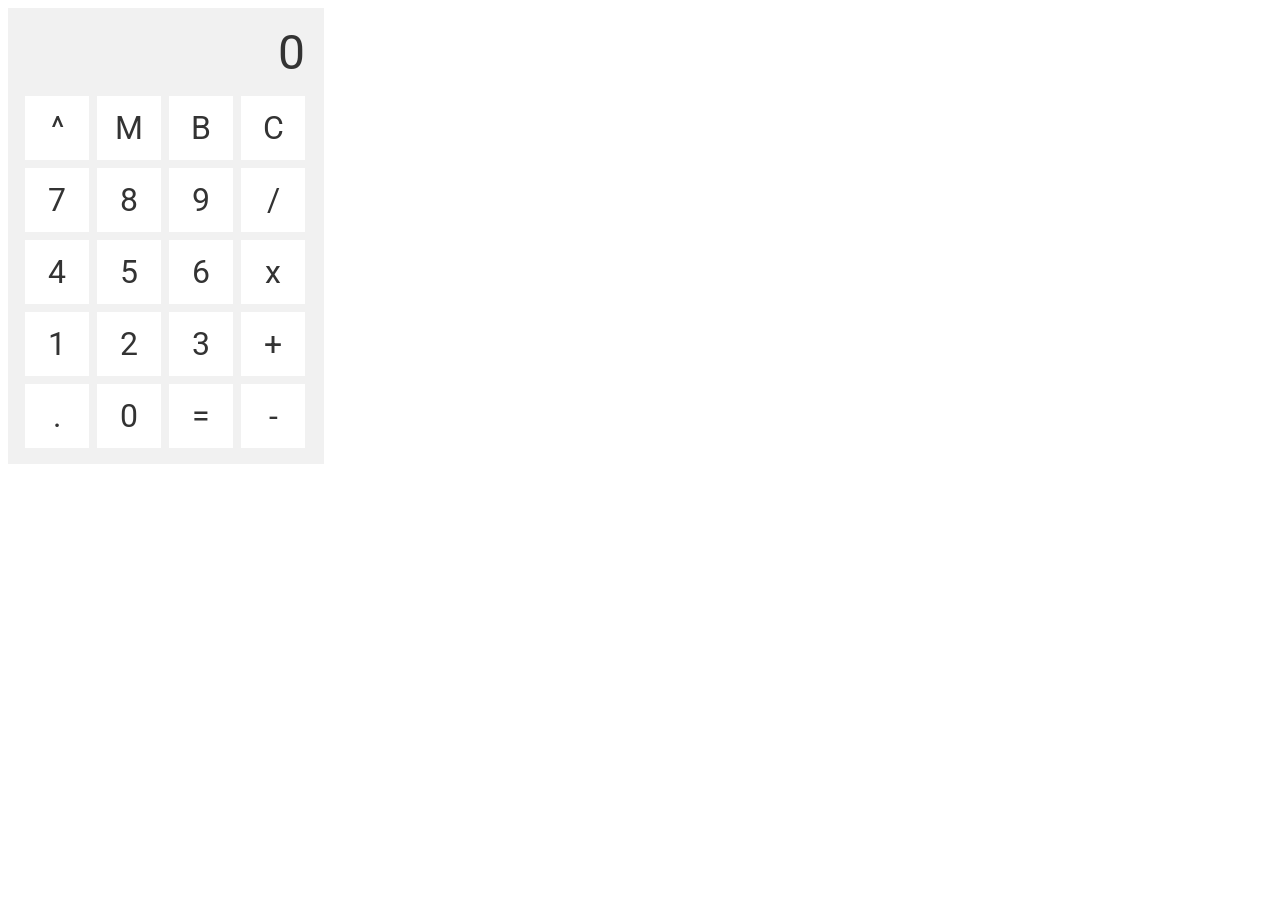
<file: calc/index.html>
<!DOCTYPE html>
<html lang="en">
    <head>
        <meta charset="UTF-8">
        <meta http-equiv="X-UA-Compatible" content="IE=edge">
        <meta name="viewport" content="width=device-width, initial-scale=1.0">
        <link rel="stylesheet" href="style.css">
        <title>Calculator</title>
    </head>
    <body>
        <div class="wrapper">
            <input type="text" value="0" id="output" readonly="readonly">
            <button title="Степень" name='**'>^</button>
            <button title="Остаток" name='%'>M</button>
            <button title="Удалить" name='B'>B</button>
            <button title="Очистить" name='C'>C</button>
            <button title="Семь" name='7'>7</button>
            <button title="Восемь" name='8'>8</button>
            <button title="Девять" name='9'>9</button>
            <button title="Делить" name='/'>/</button>
            <button title="Четыре" name='4'>4</button>
            <button title="Пять" name='5'>5</button>
            <button title="Шесть" name='6'>6</button>
            <button title="Умножить" name='*'>x</button>
            <button title="Один" name='1'>1</button>
            <button title="Два" name='2'>2</button>
            <button title="Три" name='3'>3</button>
            <button title="Сложить" name='+'>+</button>
            <button title="Разделитель" name='.'>.</button>
            <button title="Ноль" name='0'>0</button>
            <button title="Равно" name='='>=</button>
            <button title="Вычесть" name='-'>-</button>
        </div>

        <script src="app.js"></script>
    </body>
</html>
</file>
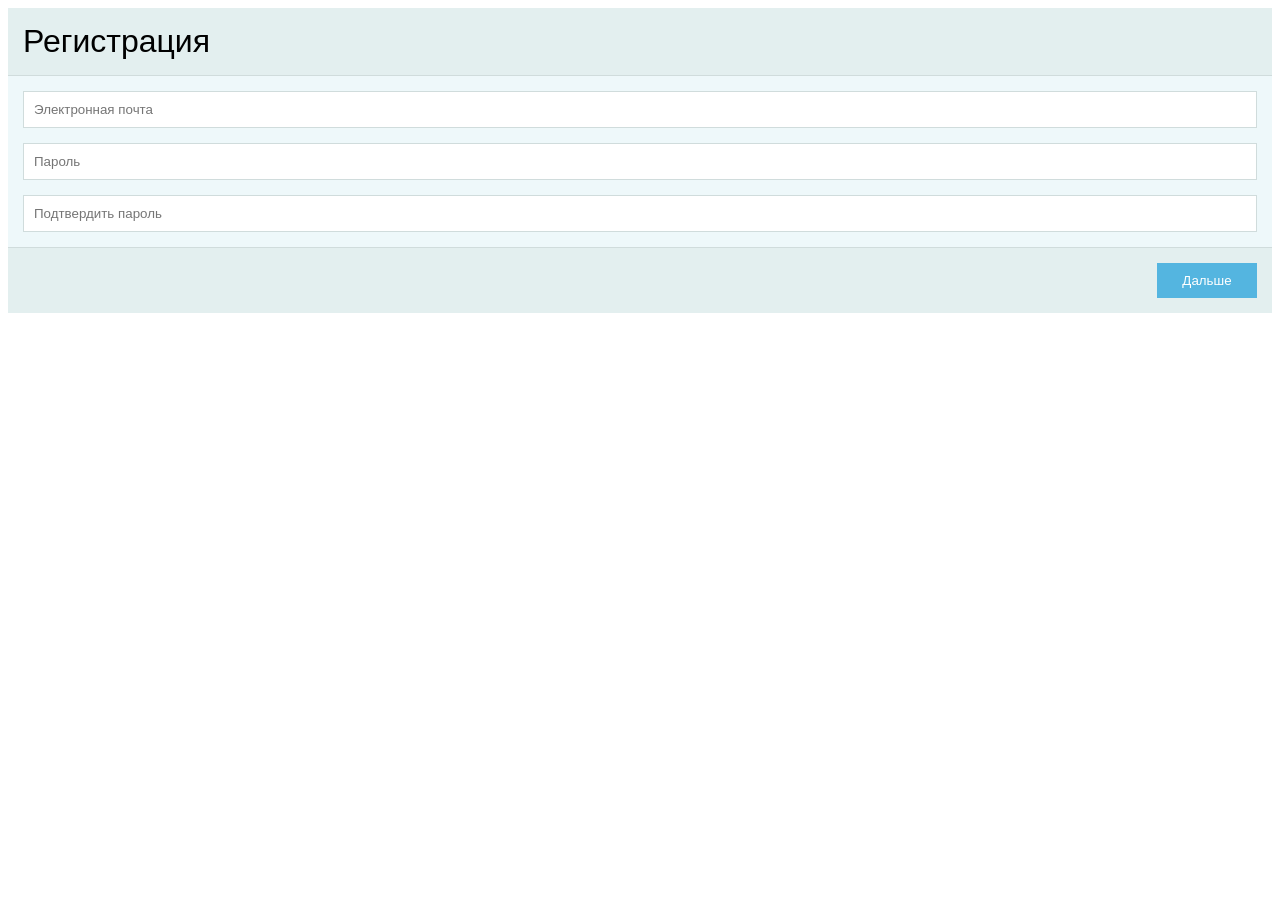
<file: regform/index.html>
<!DOCTYPE html>
<html lang="en">
    <head>
        <meta charset="UTF-8">
        <meta http-equiv="X-UA-Compatible" content="IE=edge">
        <meta name="viewport" content="width=device-width, initial-scale=1.0">
        <link rel="stylesheet" href="style.css">
        <title>Registration Form</title>
    </head>
    <body class="body">
        <header class="header">
            <h1 class="header__title">Регистрация</h1>
        </header>
        <form class="form">
            <input type="text" placeholder="Электронная почта" class="form__input-text">
            <input type="password" placeholder="Пароль" class="form__input-text">
            <input type="password" placeholder="Подтвердить пароль" class="form__input-text">
        </form>
        <footer class="footer">
            <button class="footer__button">Дальше</button>
        </footer>
    </body>
</html>
</file>
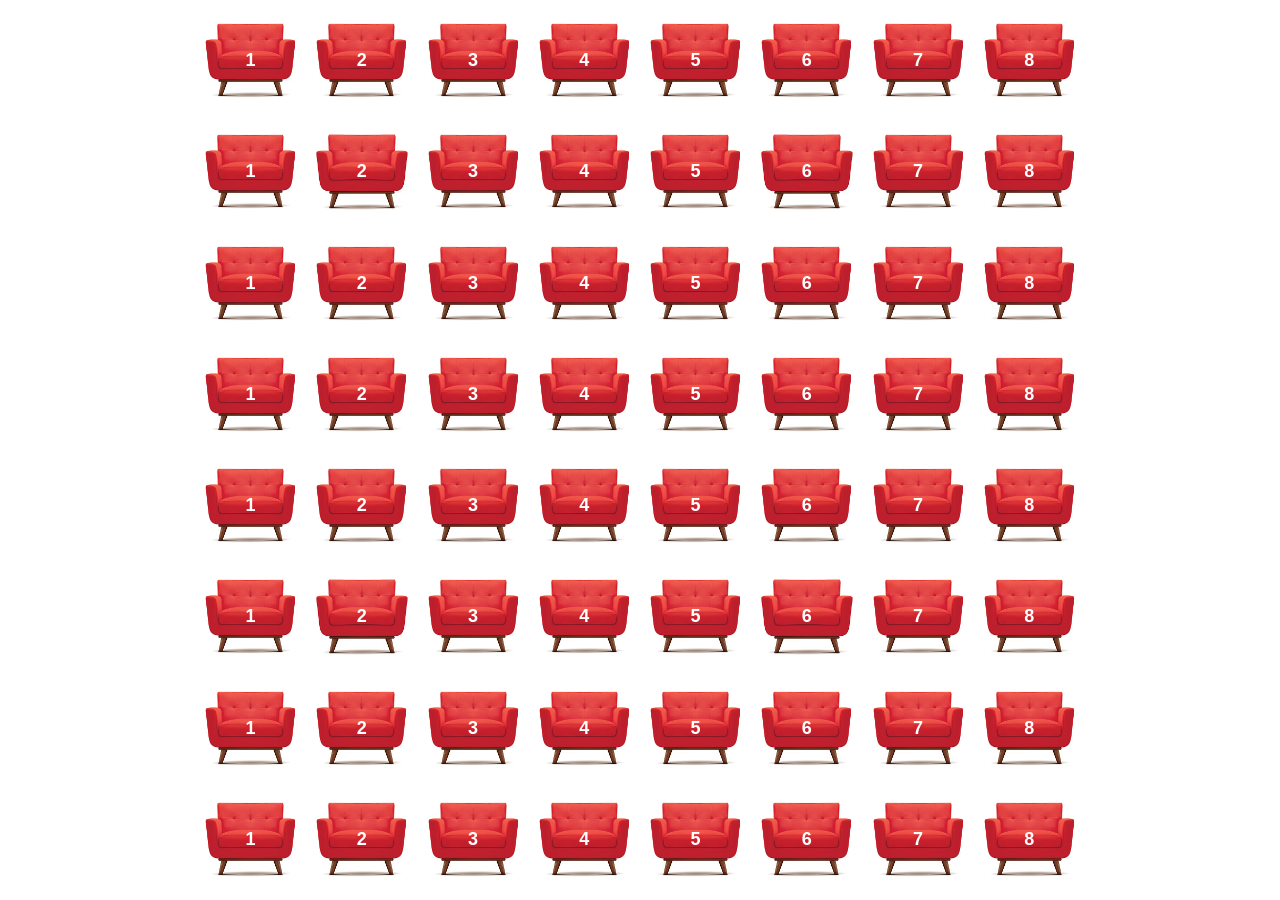
<file: cinemahall/src/index.html>
<!DOCTYPE html>
<html lang="en">
<head>
    <meta charset="UTF-8">
    <meta http-equiv="X-UA-Compatible" content="IE=edge">
    <meta name="viewport" content="width=device-width, initial-scale=1.0">
    <link rel="stylesheet" href="css/style.css">
    <title>Cinema Hall</title>
</head>
<body>
    <div id="container"></div>

    <script type="module" src="js/app.js"></script>
</body>
</html>
</file>
<file: calc/style.css>
@import url('https://fonts.googleapis.com/css2?family=Roboto:wght@300&display=swap');

* {
    font-family: 'Roboto', sans-serif;
}

.wrapper {
    background-color:#f1f1f1;
    height: 426px;
    padding: 15px;
    width: 286px;
}

input {
    background-color: inherit;
    border: none;
    color: rgb(51, 51, 51);
    font-size: 48px;
    margin: 0 0 10px 0;
    text-align: right;
    width: 280px;
}

input:focus {
    outline: none;
}

button {
    background-color: white;
    border: none;
    color: rgb(51, 51, 51);
    font-size: 32px;
    height: 64px;
    margin: 4px 2px;
    width: 64px;
}

button:hover {
    background-color: #f1f1f1;
    cursor: pointer;
}
</file>
<file: regform/style.css>
.body {
    font-family: Arial, Helvetica, sans-serif;
}

.header, .footer {
    background-color: #e3efef;
    overflow: auto;
    padding: 15px;
}

.header__title, .footer__button {
    font-weight: normal;
    margin: 0;
    padding: 0;
}

.footer__button {
    background-color:#54b5e0;
    border: none;
    color: white;
    cursor: pointer;
    float: right;
    height: 35px;
    transition: 1s;
    width: 100px;
}

.footer__button:hover {
    background-color: #24a8e0;
}

.form {
    background-color: #eef8fa;
    border-bottom: 1px solid #d0dcdc;
    border-top: 1px solid #d0dcdc;
}

.form__input-text {
    border: 1px solid #d0dcdc;
    color: #8a8a8a;
    outline: none;
    padding: 10px;
    width: calc(100% - 52px);
}

.form__input-text:focus {
    border: 1px solid #54b5e0;
}

.form__input-text:not(:last-child) {
    margin: 15px 15px 0 15px;
}

.form__input-text:last-child {
    margin: 15px;
}
</file>
<file: cinemahall/src/css/style.css>
body {
    margin: 0;
    padding: 0;
    overflow: hidden;
}

#container {
    overflow: hidden;
    padding: 5px;
}

button {
    background-color: white;
    background-image: url('../images/armchair-red.png');
    background-repeat: no-repeat;
    background-position: center center;
    background-size:contain;
    border: none;
    color: white;
    font-size: 18px;
    font-weight: 700;
    margin: 5px;
}

button:hover {
    cursor: pointer;
}
</file>
